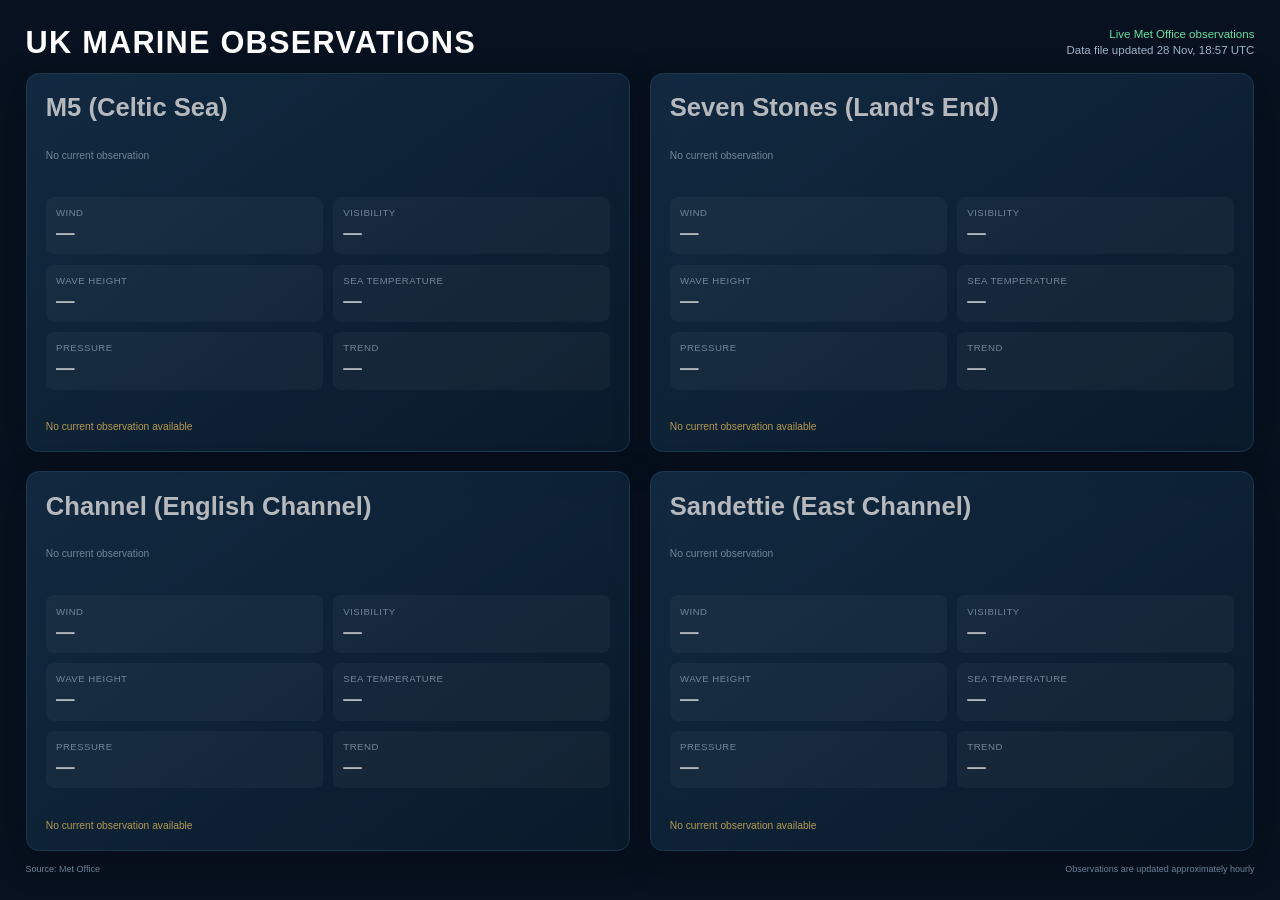
<file: index.html>
<!DOCTYPE html>
<html lang="en">

<head>

    <meta charset="UTF-8">

    <meta
        name="viewport"
        content="width=device-width, initial-scale=1.0"
    >

    <meta
        http-equiv="Cache-Control"
        content="no-cache, no-store, must-revalidate"
    >

    <meta
        http-equiv="Pragma"
        content="no-cache"
    >

    <meta
        http-equiv="Expires"
        content="0"
    >

    <title>
        UK Marine Observations
    </title>


    <style>

        * {
            box-sizing: border-box;
        }


        html,
        body {
            margin: 0;
            padding: 0;

            width: 100%;
            height: 100%;

            background: #07111f;

            color: #ffffff;

            font-family:
                Arial,
                Helvetica,
                sans-serif;
        }


        body {
            overflow: hidden;
        }


        .page {
            width: 100vw;
            height: 100vh;

            padding:
                clamp(18px, 2vw, 35px);

            display: flex;
            flex-direction: column;

            gap:
                clamp(12px, 1.5vh, 25px);
        }


        header {
            flex-shrink: 0;

            display: flex;

            justify-content: space-between;

            align-items: center;
        }


        #page-title {
            margin: 0;

            font-size:
                clamp(22px, 2.4vw, 42px);

            line-height: 1.1;

            letter-spacing:
                0.04em;
        }


        .header-right {
            text-align: right;

            font-size:
                clamp(11px, 0.9vw, 16px);

            color: #9fb7ca;
        }


        #status-message {
            color: #66e0a3;

            margin-bottom: 4px;
        }


        #last-updated {
            color: #9fb7ca;
        }


        #station-grid {
            flex: 1;

            min-height: 0;

            display: grid;

            grid-template-columns:
                repeat(2, minmax(0, 1fr));

            grid-template-rows:
                repeat(2, minmax(0, 1fr));

            gap:
                clamp(12px, 1.5vw, 25px);
        }


        .station-card {
            min-width: 0;
            min-height: 0;

            padding:
                clamp(15px, 1.5vw, 28px);

            background:
                linear-gradient(
                    145deg,
                    #17344f,
                    #0b1e30
                );

            border:
                1px solid #244967;

            border-radius:
                clamp(10px, 1vw, 18px);

            box-shadow:
                0 10px 35px
                rgba(0, 0, 0, 0.3);

            display: flex;

            flex-direction: column;

            justify-content: space-between;
        }


        .station-card h2 {
            margin: 0 0 5px 0;

            font-size:
                clamp(20px, 2vw, 38px);

            line-height: 1.1;
        }


        .observation-time {
            color: #9fb7ca;

            font-size:
                clamp(10px, 0.8vw, 15px);

            margin-bottom:
                clamp(10px, 1vw, 18px);
        }


        .data-grid {
            display: grid;

            grid-template-columns:
                repeat(2, minmax(0, 1fr));

            gap:
                clamp(8px, 0.8vw, 15px);
        }


        .data-item {
            padding:
                clamp(8px, 0.8vw, 14px);

            background:
                rgba(255,255,255,0.05);

            border-radius: 8px;

            min-width: 0;
        }


        .data-label {
            display: block;

            color: #9fb7ca;

            font-size:
                clamp(9px, 0.75vw, 14px);

            text-transform: uppercase;

            letter-spacing:
                0.05em;

            margin-bottom: 4px;
        }


        .data-value {
            display: block;

            color: #ffffff;

            font-size:
                clamp(16px, 1.45vw, 28px);

            white-space: nowrap;

            overflow: hidden;

            text-overflow: ellipsis;
        }


        .station-unavailable {
            opacity: 0.7;
        }


        .unavailable-message {
            color: #ffd166;

            font-size:
                clamp(10px, 0.8vw, 15px);

            margin-top: 8px;
        }


        footer {
            flex-shrink: 0;

            display: flex;

            justify-content: space-between;

            color: #718ca0;

            font-size:
                clamp(9px, 0.7vw, 13px);
        }


        @media (orientation: portrait) {

            body {
                overflow: auto;
            }


            .page {
                height: auto;

                min-height: 100vh;
            }


            #station-grid {
                grid-template-columns: 1fr;

                grid-template-rows:
                    repeat(4, minmax(220px, 1fr));
            }

        }

    </style>

</head>


<body>

    <main class="page">

        <header>

            <h1 id="page-title">
                UK MARINE OBSERVATIONS
            </h1>

            <div class="header-right">

                <div id="status-message">
                    Loading observations…
                </div>

                <div id="last-updated">
                    Loading…
                </div>

            </div>

        </header>


        <div id="station-grid"></div>


        <footer>

            <span>
                Source: Met Office
            </span>

            <span>
                Observations are updated approximately hourly
            </span>

        </footer>

    </main>


    <script>

        const STATIONS = [
            "M5",
            "SEVEN_STONES",
            "CHANNEL",
            "SANDETTIE"
        ];


        const REFRESH_INTERVAL =
            5 * 60 * 1000;


        const grid =
            document.getElementById(
                "station-grid"
            );


        const statusMessage =
            document.getElementById(
                "status-message"
            );


        const lastUpdated =
            document.getElementById(
                "last-updated"
            );


        function value(
            number,
            suffix = "",
            decimals = 0
        ) {

            if (
                number === null ||
                number === undefined ||
                number === ""
            ) {

                return "—";

            }


            const n =
                Number(number);


            if (
                Number.isNaN(n)
            ) {

                return "—";

            }


            return (
                n.toFixed(decimals)
                + suffix
            );
        }


        function pressure(
            number
        ) {

            if (
                number === null ||
                number === undefined
            ) {

                return "—";

            }


            return (
                Number(number).toFixed(0)
                + " hPa"
            );
        }


        function trend(
            direction,
            change
        ) {

            if (
                direction === "rising"
            ) {

                return change !== null &&
                    change !== undefined

                    ? "↑ Rising "
                        + Math.abs(
                            Number(change)
                        ).toFixed(1)
                        + " hPa"

                    : "↑ Rising";
            }


            if (
                direction === "falling"
            ) {

                return change !== null &&
                    change !== undefined

                    ? "↓ Falling "
                        + Math.abs(
                            Number(change)
                        ).toFixed(1)
                        + " hPa"

                    : "↓ Falling";
            }


            if (
                direction === "steady"
            ) {

                return "→ Steady";
            }


            return "—";
        }


        function observationTime(
            timestamp
        ) {

            if (!timestamp) {

                return "No current observation";

            }


            const date =
                new Date(timestamp);


            if (
                Number.isNaN(
                    date.getTime()
                )
            ) {

                return "No current observation";

            }


            return (
                date.toLocaleString(
                    "en-GB",
                    {
                        timeZone: "UTC",
                        day: "2-digit",
                        month: "short",
                        hour: "2-digit",
                        minute: "2-digit",
                        hour12: false
                    }
                )
                + " UTC"
            );
        }


        function createDataItem(
            label,
            text
        ) {

            const item =
                document.createElement(
                    "div"
                );


            item.className =
                "data-item";


            const labelElement =
                document.createElement(
                    "span"
                );


            labelElement.className =
                "data-label";


            labelElement.textContent =
                label;


            const valueElement =
                document.createElement(
                    "strong"
                );


            valueElement.className =
                "data-value";


            valueElement.textContent =
                text;


            item.appendChild(
                labelElement
            );


            item.appendChild(
                valueElement
            );


            return item;
        }


        function createStationCard(
            station
        ) {

            const card =
                document.createElement(
                    "section"
                );


            card.className =
                "station-card";


            if (
                station.status !== "live"
            ) {

                card.classList.add(
                    "station-unavailable"
                );

            }


            const heading =
                document.createElement(
                    "h2"
                );


            heading.textContent =
                `${station.name} (${station.descriptor})`;


            card.appendChild(
                heading
            );


            const time =
                document.createElement(
                    "div"
                );


            time.className =
                "observation-time";


            time.textContent =
                observationTime(
                    station.observation_time
                );


            card.appendChild(
                time
            );


            const dataGrid =
                document.createElement(
                    "div"
                );


            dataGrid.className =
                "data-grid";


            const wind =
                station.wind_direction
                    ? `${station.wind_direction} ${value(
                        station.wind_speed_knots,
                        " kt"
                    )}`
                    : value(
                        station.wind_speed_knots,
                        " kt"
                    );


            dataGrid.appendChild(
                createDataItem(
                    "Wind",
                    wind
                )
            );


            dataGrid.appendChild(
                createDataItem(
                    "Visibility",
                    value(
                        station.visibility_nm,
                        " NM",
                        1
                    )
                )
            );


            dataGrid.appendChild(
                createDataItem(
                    "Wave height",
                    value(
                        station.wave_height_m,
                        " m",
                        1
                    )
                )
            );


            dataGrid.appendChild(
                createDataItem(
                    "Sea temperature",
                    value(
                        station.sea_temperature_c,
                        " °C",
                        1
                    )
                )
            );


            dataGrid.appendChild(
                createDataItem(
                    "Pressure",
                    pressure(
                        station.pressure_hpa
                    )
                )
            );


            dataGrid.appendChild(
                createDataItem(
                    "Trend",
                    trend(
                        station.pressure_trend,
                        station.pressure_change_hpa
                    )
                )
            );


            card.appendChild(
                dataGrid
            );


            if (
                station.status !== "live"
            ) {

                const message =
                    document.createElement(
                        "div"
                    );


                message.className =
                    "unavailable-message";


                message.textContent =
                    "No current observation available";


                card.appendChild(
                    message
                );

            }


            return card;
        }


        async function loadData() {

            try {

                statusMessage.textContent =
                    "Updating observations…";


                const response =
                    await fetch(
                        "./data/marine.json?v="
                        + Date.now(),
                        {
                            cache: "no-store"
                        }
                    );


                if (
                    !response.ok
                ) {

                    throw new Error(
                        "Unable to load marine.json: "
                        + response.status
                    );

                }


                const data =
                    await response.json();


                grid.innerHTML = "";


                for (
                    const stationId
                    of STATIONS
                ) {

                    const station =
                        data.stations[
                            stationId
                        ];


                    if (!station) {

                        console.error(
                            "Missing station:",
                            stationId
                        );

                        continue;

                    }


                    grid.appendChild(
                        createStationCard(
                            station
                        )
                    );

                }


                if (
                    data.generated_at
                ) {

                    const generated =
                        new Date(
                            data.generated_at
                        );


                    if (
                        !Number.isNaN(
                            generated.getTime()
                        )
                    ) {

                        lastUpdated.textContent =
                            "Data file updated "
                            +
                            generated.toLocaleString(
                                "en-GB",
                                {
                                    timeZone: "UTC",
                                    day: "2-digit",
                                    month: "short",
                                    hour: "2-digit",
                                    minute: "2-digit",
                                    hour12: false
                                }
                            )
                            +
                            " UTC";

                    }

                }


                statusMessage.textContent =
                    "Live Met Office observations";


            }
            catch (error) {

                console.error(
                    error
                );


                statusMessage.textContent =
                    "Unable to load observations";


                lastUpdated.textContent =
                    error.message;

            }

        }


        loadData();


        setInterval(
            loadData,
            REFRESH_INTERVAL
        );

    </script>

</body>

</html>
</file>
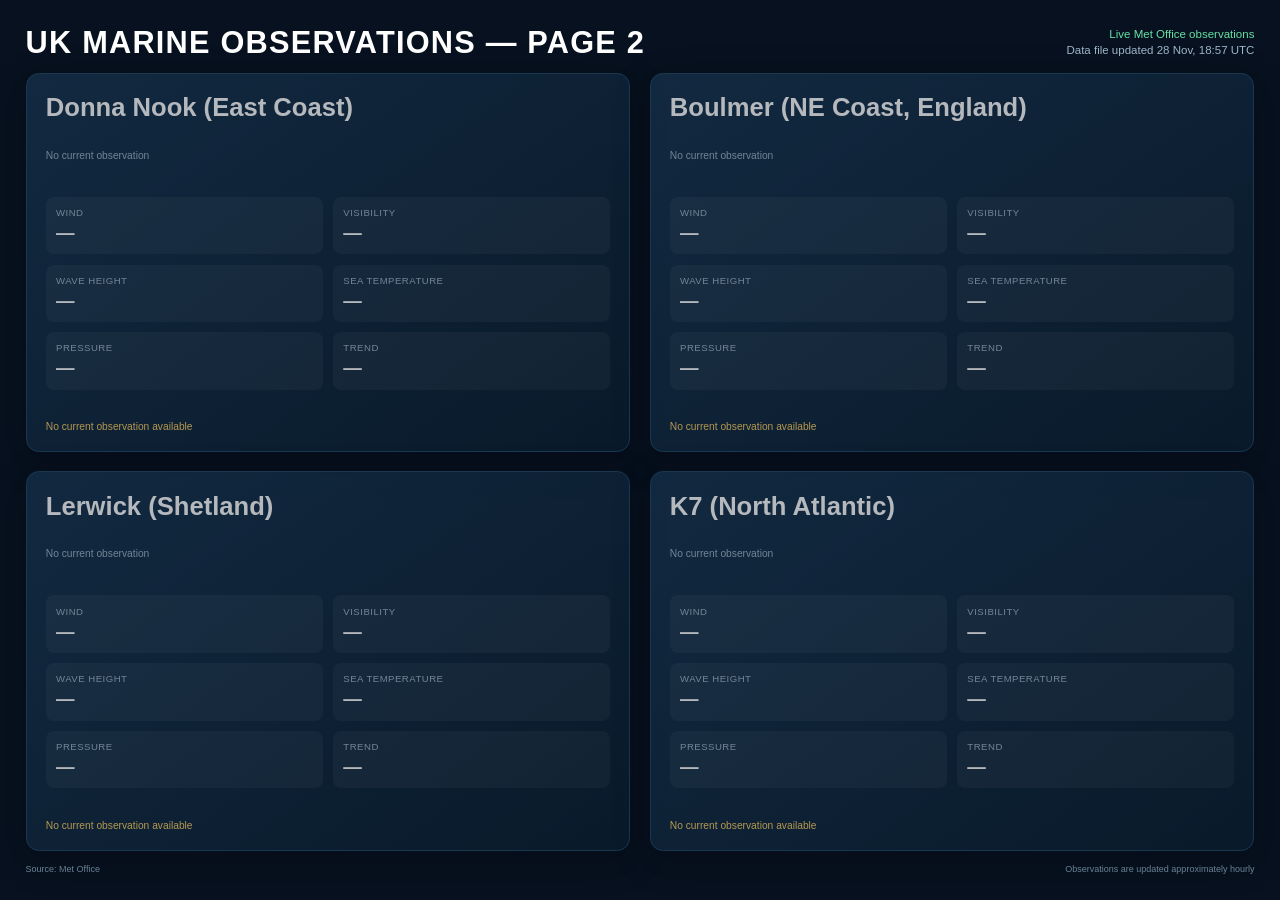
<file: page2.html>
<!DOCTYPE html>
<html lang="en">

<head>

    <meta charset="UTF-8">

    <meta
        name="viewport"
        content="width=device-width, initial-scale=1.0"
    >

    <meta
        http-equiv="Cache-Control"
        content="no-cache, no-store, must-revalidate"
    >

    <meta
        http-equiv="Pragma"
        content="no-cache"
    >

    <meta
        http-equiv="Expires"
        content="0"
    >

    <title>
        UK Marine Observations - Page 2
    </title>


    <style>

        * {
            box-sizing: border-box;
        }


        html,
        body {
            margin: 0;
            padding: 0;

            width: 100%;
            height: 100%;

            background: #07111f;

            color: #ffffff;

            font-family:
                Arial,
                Helvetica,
                sans-serif;
        }


        body {
            overflow: hidden;
        }


        .page {
            width: 100vw;
            height: 100vh;

            padding:
                clamp(18px, 2vw, 35px);

            display: flex;
            flex-direction: column;

            gap:
                clamp(12px, 1.5vh, 25px);
        }


        header {
            flex-shrink: 0;

            display: flex;

            justify-content: space-between;

            align-items: center;
        }


        #page-title {
            margin: 0;

            font-size:
                clamp(22px, 2.4vw, 42px);

            line-height: 1.1;

            letter-spacing:
                0.04em;
        }


        .header-right {
            text-align: right;

            font-size:
                clamp(11px, 0.9vw, 16px);

            color: #9fb7ca;
        }


        #status-message {
            color: #66e0a3;

            margin-bottom: 4px;
        }


        #last-updated {
            color: #9fb7ca;
        }


        #station-grid {
            flex: 1;

            min-height: 0;

            display: grid;

            grid-template-columns:
                repeat(2, minmax(0, 1fr));

            grid-template-rows:
                repeat(2, minmax(0, 1fr));

            gap:
                clamp(12px, 1.5vw, 25px);
        }


        .station-card {
            min-width: 0;
            min-height: 0;

            padding:
                clamp(15px, 1.5vw, 28px);

            background:
                linear-gradient(
                    145deg,
                    #17344f,
                    #0b1e30
                );

            border:
                1px solid #244967;

            border-radius:
                clamp(10px, 1vw, 18px);

            box-shadow:
                0 10px 35px
                rgba(0, 0, 0, 0.3);

            display: flex;

            flex-direction: column;

            justify-content: space-between;
        }


        .station-card h2 {
            margin: 0 0 5px 0;

            font-size:
                clamp(20px, 2vw, 38px);

            line-height: 1.1;
        }


        .observation-time {
            color: #9fb7ca;

            font-size:
                clamp(10px, 0.8vw, 15px);

            margin-bottom:
                clamp(10px, 1vw, 18px);
        }


        .data-grid {
            display: grid;

            grid-template-columns:
                repeat(2, minmax(0, 1fr));

            gap:
                clamp(8px, 0.8vw, 15px);
        }


        .data-item {
            padding:
                clamp(8px, 0.8vw, 14px);

            background:
                rgba(255,255,255,0.05);

            border-radius: 8px;

            min-width: 0;
        }


        .data-label {
            display: block;

            color: #9fb7ca;

            font-size:
                clamp(9px, 0.75vw, 14px);

            text-transform: uppercase;

            letter-spacing:
                0.05em;

            margin-bottom: 4px;
        }


        .data-value {
            display: block;

            color: #ffffff;

            font-size:
                clamp(16px, 1.45vw, 28px);

            white-space: nowrap;

            overflow: hidden;

            text-overflow: ellipsis;
        }


        .station-unavailable {
            opacity: 0.7;
        }


        .unavailable-message {
            color: #ffd166;

            font-size:
                clamp(10px, 0.8vw, 15px);

            margin-top: 8px;
        }


        footer {
            flex-shrink: 0;

            display: flex;

            justify-content: space-between;

            color: #718ca0;

            font-size:
                clamp(9px, 0.7vw, 13px);
        }


        @media (orientation: portrait) {

            body {
                overflow: auto;
            }


            .page {
                height: auto;

                min-height: 100vh;
            }


            #station-grid {
                grid-template-columns: 1fr;

                grid-template-rows:
                    repeat(4, minmax(220px, 1fr));
            }

        }

    </style>

</head>


<body>

    <main class="page">

        <header>

            <h1 id="page-title">
                UK MARINE OBSERVATIONS — PAGE 2
            </h1>

            <div class="header-right">

                <div id="status-message">
                    Loading observations…
                </div>

                <div id="last-updated">
                    Loading…
                </div>

            </div>

        </header>


        <div id="station-grid"></div>


        <footer>

            <span>
                Source: Met Office
            </span>

            <span>
                Observations are updated approximately hourly
            </span>

        </footer>

    </main>


    <script>

        const STATIONS = [
            "DONNA_NOOK",
            "BOULMER",
            "LERWICK",
            "K7"
        ];


        const REFRESH_INTERVAL =
            5 * 60 * 1000;


        const grid =
            document.getElementById(
                "station-grid"
            );


        const statusMessage =
            document.getElementById(
                "status-message"
            );


        const lastUpdated =
            document.getElementById(
                "last-updated"
            );


        function value(
            number,
            suffix = "",
            decimals = 0
        ) {

            if (
                number === null ||
                number === undefined ||
                number === ""
            ) {

                return "—";

            }


            const n =
                Number(number);


            if (
                Number.isNaN(n)
            ) {

                return "—";

            }


            return (
                n.toFixed(decimals)
                + suffix
            );
        }


        function pressure(
            number
        ) {

            if (
                number === null ||
                number === undefined
            ) {

                return "—";

            }


            return (
                Number(number).toFixed(0)
                + " hPa"
            );
        }


        function trend(
            direction,
            change
        ) {

            if (
                direction === "rising"
            ) {

                return change !== null &&
                    change !== undefined

                    ? "↑ Rising "
                        + Math.abs(
                            Number(change)
                        ).toFixed(1)
                        + " hPa"

                    : "↑ Rising";
            }


            if (
                direction === "falling"
            ) {

                return change !== null &&
                    change !== undefined

                    ? "↓ Falling "
                        + Math.abs(
                            Number(change)
                        ).toFixed(1)
                        + " hPa"

                    : "↓ Falling";
            }


            if (
                direction === "steady"
            ) {

                return "→ Steady";
            }


            return "—";
        }


        function observationTime(
            timestamp
        ) {

            if (!timestamp) {

                return "No current observation";

            }


            const date =
                new Date(timestamp);


            if (
                Number.isNaN(
                    date.getTime()
                )
            ) {

                return "No current observation";

            }


            return (
                date.toLocaleString(
                    "en-GB",
                    {
                        timeZone: "UTC",
                        day: "2-digit",
                        month: "short",
                        hour: "2-digit",
                        minute: "2-digit",
                        hour12: false
                    }
                )
                + " UTC"
            );
        }


        function createDataItem(
            label,
            text
        ) {

            const item =
                document.createElement(
                    "div"
                );


            item.className =
                "data-item";


            const labelElement =
                document.createElement(
                    "span"
                );


            labelElement.className =
                "data-label";


            labelElement.textContent =
                label;


            const valueElement =
                document.createElement(
                    "strong"
                );


            valueElement.className =
                "data-value";


            valueElement.textContent =
                text;


            item.appendChild(
                labelElement
            );


            item.appendChild(
                valueElement
            );


            return item;
        }


        function createStationCard(
            station
        ) {

            const card =
                document.createElement(
                    "section"
                );


            card.className =
                "station-card";


            if (
                station.status !== "live"
            ) {

                card.classList.add(
                    "station-unavailable"
                );

            }


            const heading =
                document.createElement(
                    "h2"
                );


            heading.textContent =
                `${station.name} (${station.descriptor})`;


            card.appendChild(
                heading
            );


            const time =
                document.createElement(
                    "div"
                );


            time.className =
                "observation-time";


            time.textContent =
                observationTime(
                    station.observation_time
                );


            card.appendChild(
                time
            );


            const dataGrid =
                document.createElement(
                    "div"
                );


            dataGrid.className =
                "data-grid";


            const wind =
                station.wind_direction
                    ? `${station.wind_direction} ${value(
                        station.wind_speed_knots,
                        " kt"
                    )}`
                    : value(
                        station.wind_speed_knots,
                        " kt"
                    );


            dataGrid.appendChild(
                createDataItem(
                    "Wind",
                    wind
                )
            );


            dataGrid.appendChild(
                createDataItem(
                    "Visibility",
                    value(
                        station.visibility_nm,
                        " NM",
                        1
                    )
                )
            );


            dataGrid.appendChild(
                createDataItem(
                    "Wave height",
                    value(
                        station.wave_height_m,
                        " m",
                        1
                    )
                )
            );


            dataGrid.appendChild(
                createDataItem(
                    "Sea temperature",
                    value(
                        station.sea_temperature_c,
                        " °C",
                        1
                    )
                )
            );


            dataGrid.appendChild(
                createDataItem(
                    "Pressure",
                    pressure(
                        station.pressure_hpa
                    )
                )
            );


            dataGrid.appendChild(
                createDataItem(
                    "Trend",
                    trend(
                        station.pressure_trend,
                        station.pressure_change_hpa
                    )
                )
            );


            card.appendChild(
                dataGrid
            );


            if (
                station.status !== "live"
            ) {

                const message =
                    document.createElement(
                        "div"
                    );


                message.className =
                    "unavailable-message";


                message.textContent =
                    "No current observation available";


                card.appendChild(
                    message
                );

            }


            return card;
        }


        async function loadData() {

            try {

                statusMessage.textContent =
                    "Updating observations…";


                const response =
                    await fetch(
                        "./data/marine.json?v="
                        + Date.now(),
                        {
                            cache: "no-store"
                        }
                    );


                if (
                    !response.ok
                ) {

                    throw new Error(
                        "Unable to load marine.json: "
                        + response.status
                    );

                }


                const data =
                    await response.json();


                grid.innerHTML = "";


                for (
                    const stationId
                    of STATIONS
                ) {

                    const station =
                        data.stations[
                            stationId
                        ];


                    if (!station) {

                        console.error(
                            "Missing station:",
                            stationId
                        );

                        continue;

                    }


                    grid.appendChild(
                        createStationCard(
                            station
                        )
                    );

                }


                if (
                    data.generated_at
                ) {

                    const generated =
                        new Date(
                            data.generated_at
                        );


                    if (
                        !Number.isNaN(
                            generated.getTime()
                        )
                    ) {

                        lastUpdated.textContent =
                            "Data file updated "
                            +
                            generated.toLocaleString(
                                "en-GB",
                                {
                                    timeZone: "UTC",
                                    day: "2-digit",
                                    month: "short",
                                    hour: "2-digit",
                                    minute: "2-digit",
                                    hour12: false
                                }
                            )
                            +
                            " UTC";

                    }

                }


                statusMessage.textContent =
                    "Live Met Office observations";


            }
            catch (error) {

                console.error(
                    error
                );


                statusMessage.textContent =
                    "Unable to load observations";


                lastUpdated.textContent =
                    error.message;

            }

        }


        loadData();


        setInterval(
            loadData,
            REFRESH_INTERVAL
        );

    </script>

</body>

</html>
</file>
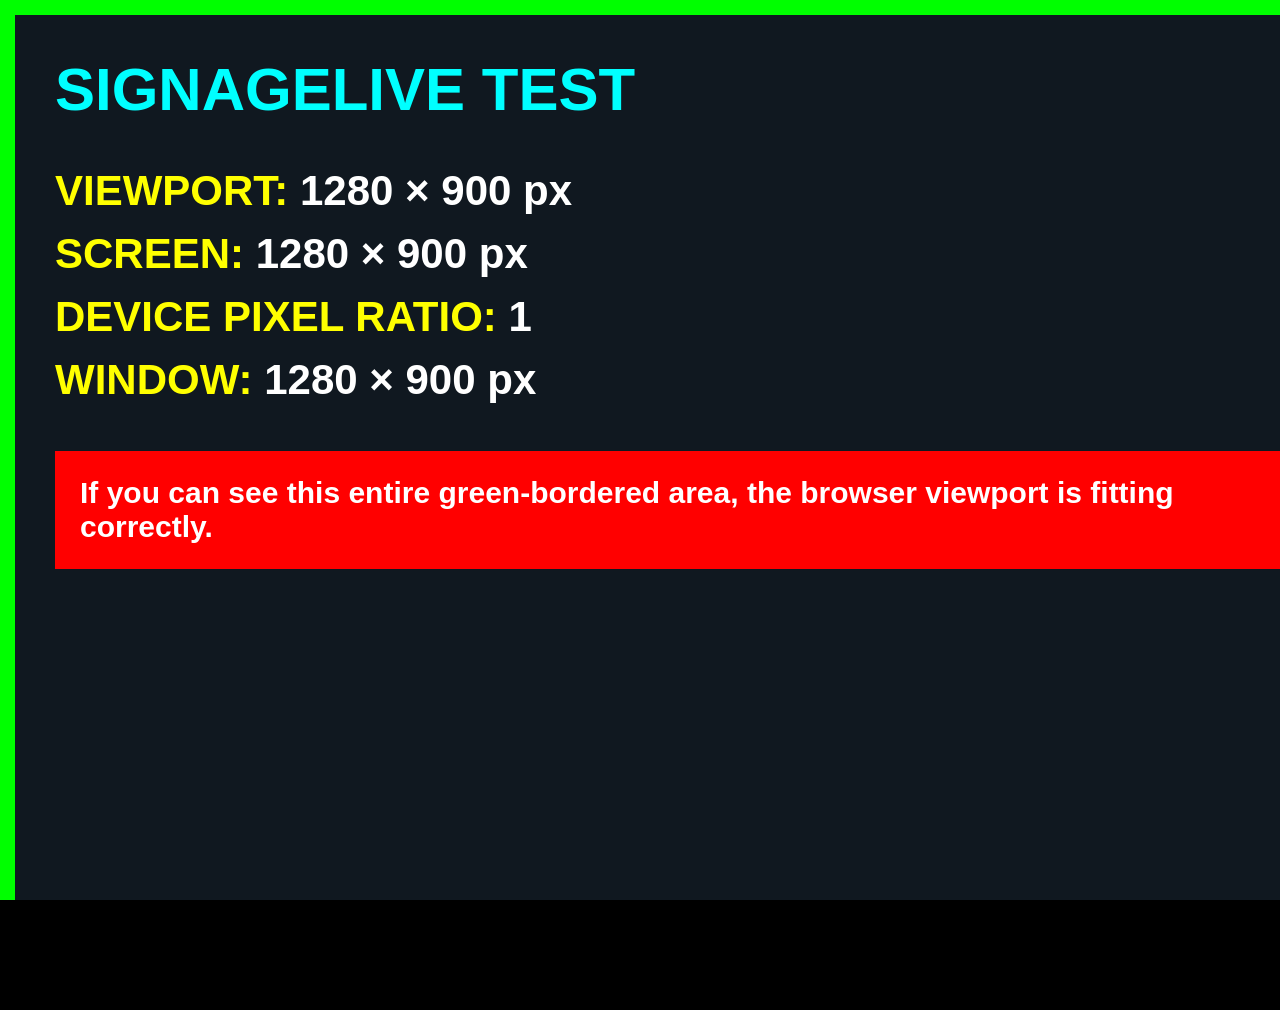
<file: signage-test.html>
<!DOCTYPE html>
<html lang="en">

<head>

<meta charset="UTF-8">

<meta
    name="viewport"
    content="width=device-width, initial-scale=1.0"
>

<title>Signagelive Test</title>

<style>

html,
body {

    margin: 0;

    padding: 0;

    width: 100%;

    height: 100%;

    overflow: hidden;

    background: #000;

    color: #fff;

    font-family: Arial, Helvetica, sans-serif;

}


#viewport {

    width: 100vw;

    height: 100vh;

    border: 15px solid #00ff00;

    padding: 40px;

    background: #101820;

}


h1 {

    margin: 0 0 35px 0;

    font-size: 60px;

    color: #00ffff;

}


.info {

    font-size: 42px;

    line-height: 1.5;

    font-weight: bold;

}


.label {

    color: #ffff00;

}


.warning {

    margin-top: 40px;

    padding: 25px;

    background: #ff0000;

    color: #fff;

    font-size: 30px;

    font-weight: bold;

}

</style>

</head>


<body>

<div id="viewport">

    <h1>
        SIGNAGELIVE TEST
    </h1>


    <div class="info">

        <div>
            <span class="label">
                VIEWPORT:
            </span>

            <span id="viewport-size">
                loading...
            </span>
        </div>


        <div>
            <span class="label">
                SCREEN:
            </span>

            <span id="screen-size">
                loading...
            </span>
        </div>


        <div>
            <span class="label">
                DEVICE PIXEL RATIO:
            </span>

            <span id="pixel-ratio">
                loading...
            </span>
        </div>


        <div>
            <span class="label">
                WINDOW:
            </span>

            <span id="window-size">
                loading...
            </span>
        </div>

    </div>


    <div class="warning">

        If you can see this entire green-bordered
        area, the browser viewport is fitting correctly.

    </div>

</div>


<script>

function updateInformation() {

    document.getElementById(
        "viewport-size"
    ).textContent =
        window.innerWidth
        + " × "
        + window.innerHeight
        + " px";


    document.getElementById(
        "screen-size"
    ).textContent =
        screen.width
        + " × "
        + screen.height
        + " px";


    document.getElementById(
        "pixel-ratio"
    ).textContent =
        window.devicePixelRatio;


    document.getElementById(
        "window-size"
    ).textContent =
        window.outerWidth
        + " × "
        + window.outerHeight
        + " px";

}


updateInformation();


window.addEventListener(
    "resize",
    updateInformation
);

</script>

</body>

</html>
</file>
